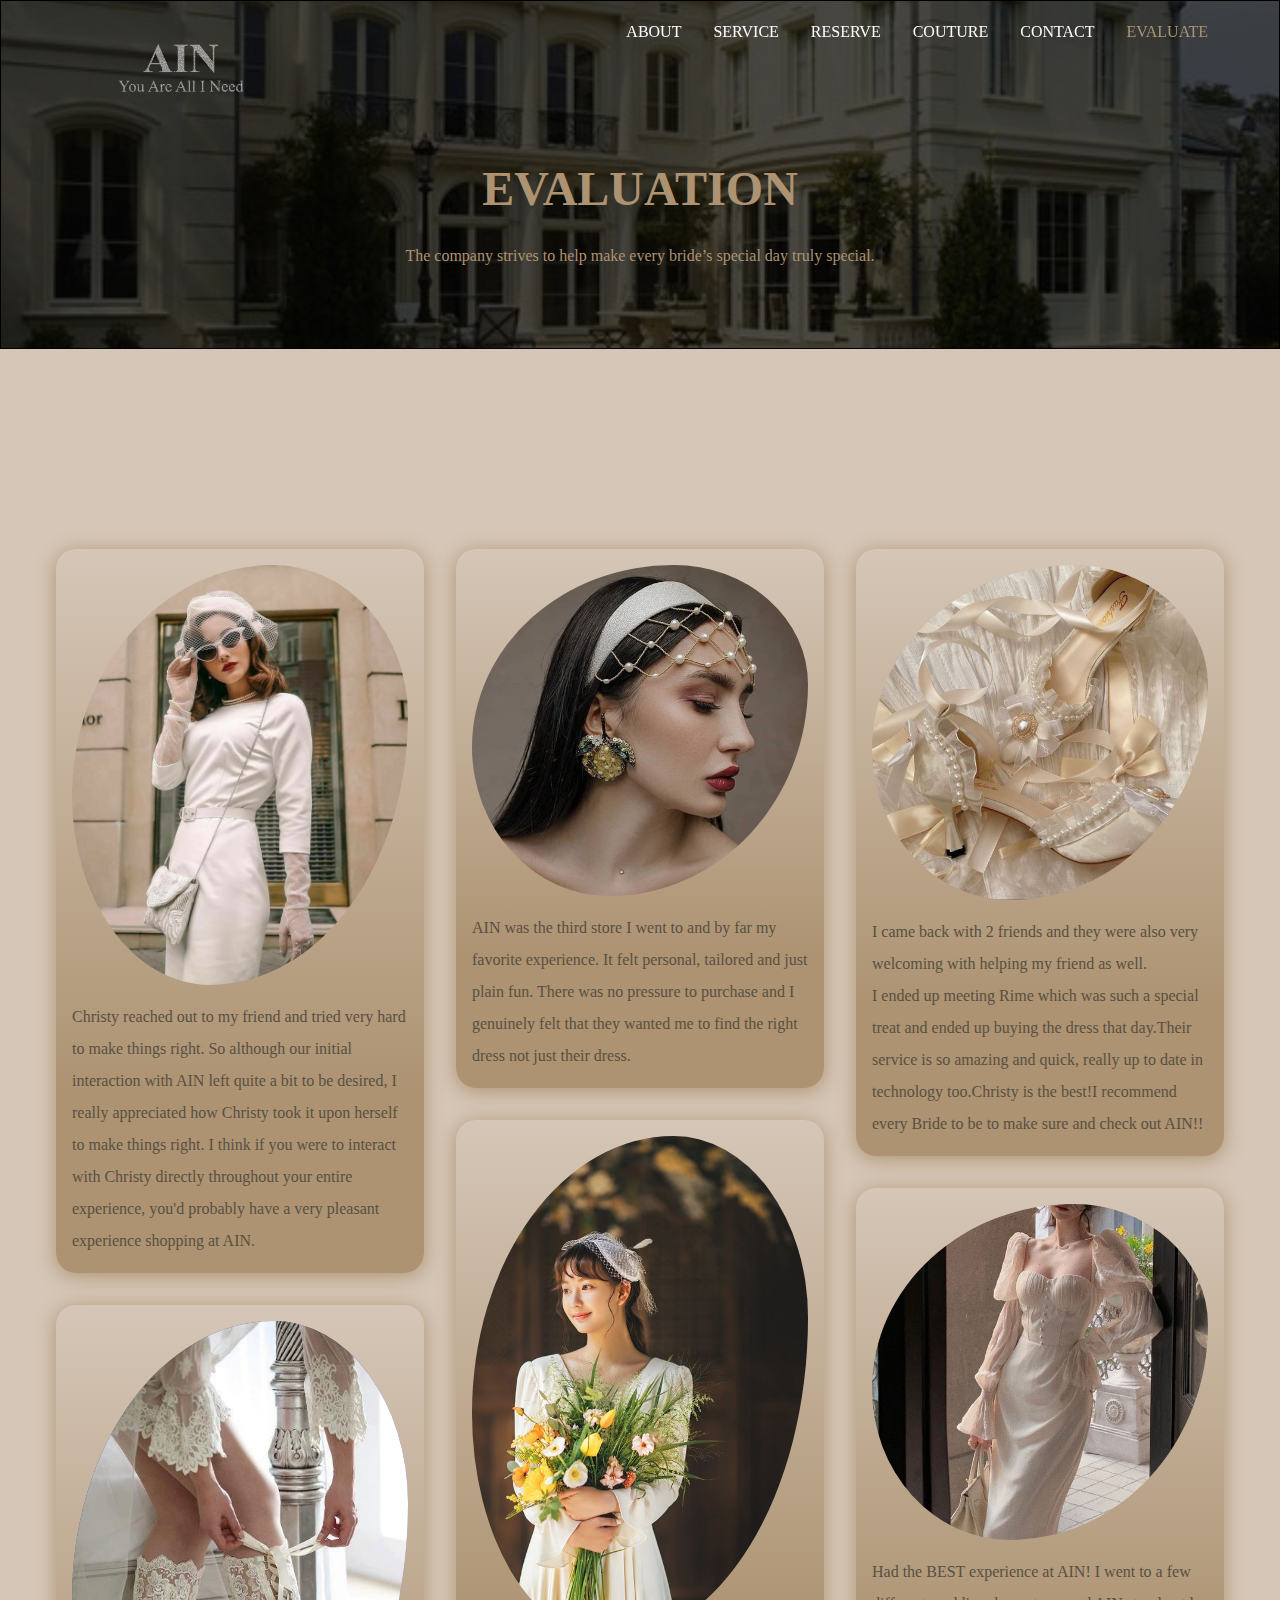
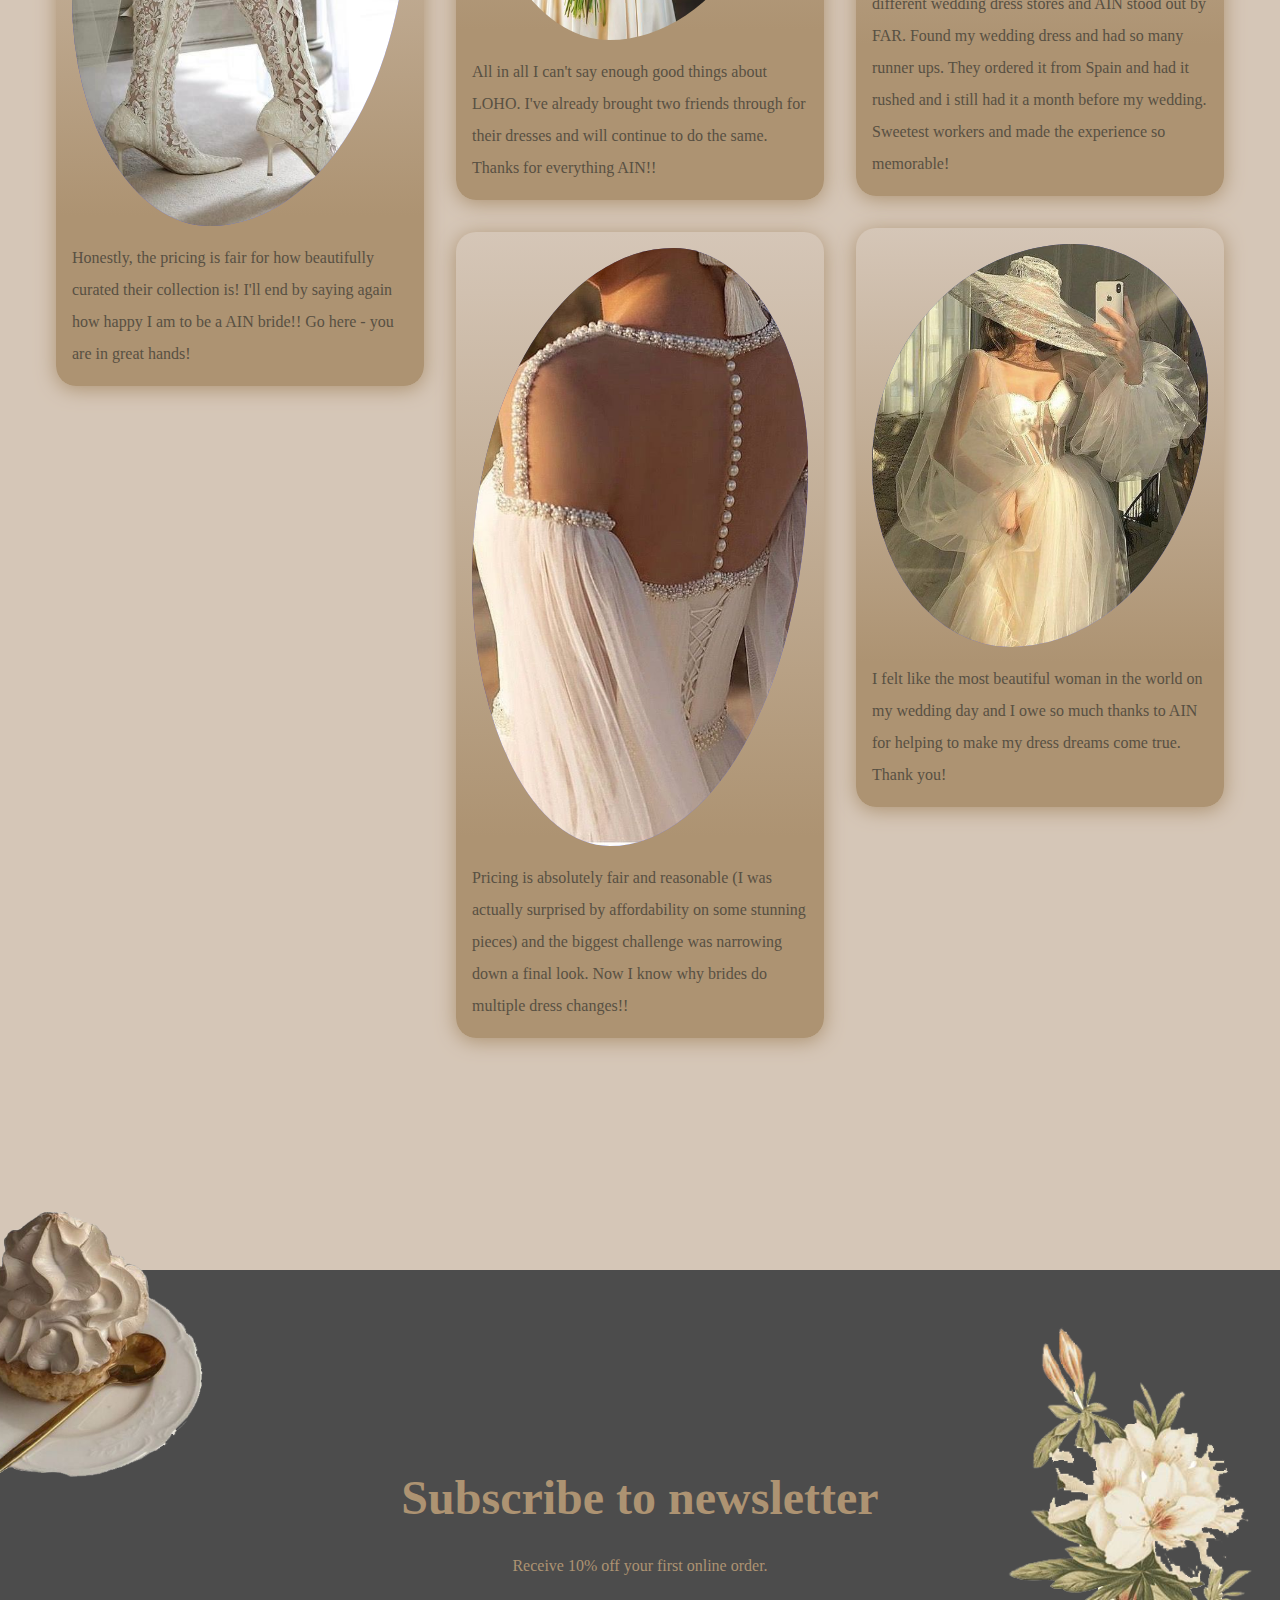
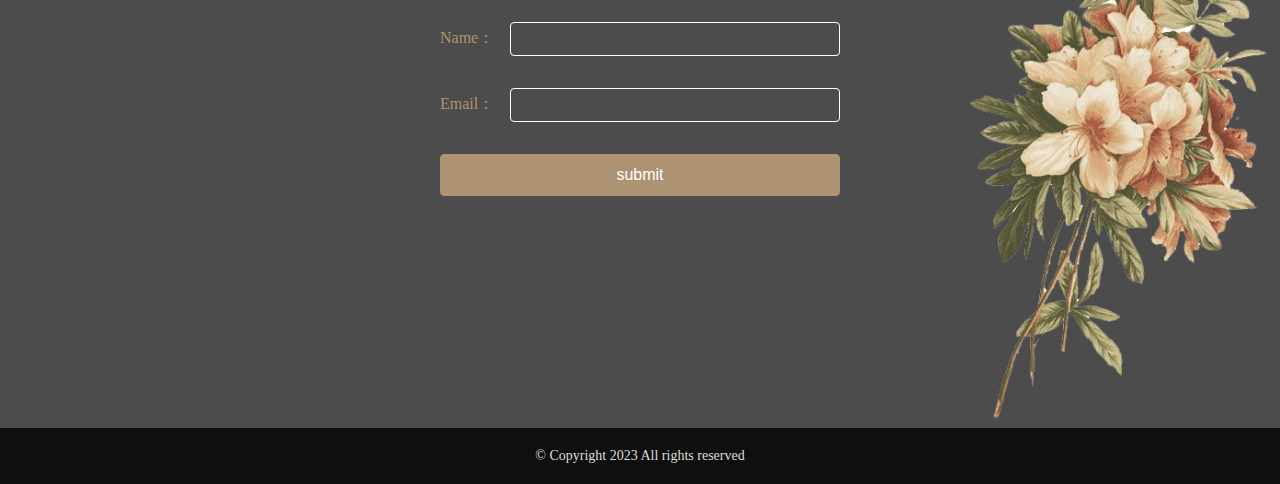
<file: evaluation.html>
<!DOCTYPE html>
<html lang="zh-Hent-TW">
<head>
	<meta charset="UTF-8">
	<meta name="viewport" content="width=device-width, initial-scale=1.0">
	<title>U R ALL I NEED</title>
	<!-- Normalize -->
	<link rel="stylesheet" href="assets/css/normalize.css">
	<!-- Vendor -->
	<link rel="stylesheet" href="assets/vendor/owlcarousel2/assets/owl.carousel.min.css">
	<link rel="stylesheet" href="assets/vendor/fancybox3/jquery.fancybox.css">
	<!-- <link rel="stylesheet" href="assets/vendor/owlcarousel2/assets/owl.theme.default.min.css"> -->
	<!-- Custom -->
	<link rel="stylesheet" href="assets/css/style.css">
</head>
<body>
	<div class="wrapper">

		<!-- Start header -->
		<header class="header">
			<div class="navbar">
				<div class="container">
					<a href="#!" class="brand">
						<h1>AIN</h1>
					</a>
					<ul class="nav js-onePageNav">
						<li class="nav-item">
							<a href="index.html#about" class="nav-link">ABOUT</a>
						</li>
						<li class="nav-item">
							<a href="index.html#service" class="nav-link">SERVICE</a>
						</li>
						<li class="nav-item">
							<a href="index.html#reservation" class="nav-link">RESERVE</a>
						</li>
						<li class="nav-item">
							<a href="index.html#menu" class="nav-link">COUTURE</a>
						</li>
						<li class="nav-item">
							<a href="index.html#contact" class="nav-link">CONTACT</a>
						</li>
						<li class="nav-item active">
							<a href="evaluation.html" class="nav-link">EVALUATE</a>
						</li>
						<!-- <a href="#!" class="close-btn">
							<span></span>
							<span></span>
						</a> -->
					</ul>
					<a href="#!" class="menu-toggle">
						<span></span>
						<span></span>
						<span></span>
					</a>
				</div>
			</div>
		</header>
		<!-- End header -->

		<!-- Start main -->
		<section class="main">
			
			<!-- Start page title -->
			<div class="page-title">
				<div class="mask-dark"></div>
				<div class="section-intro js-fadeInUp">
					<h2 class="title">EVALUATION</h2>
					<p class="para">The company strives to help make every bride’s special day truly special.

</p>
				</div>
			</div>
			<!-- End page title -->

			<!-- Start evaluation -->
			<div class="hero bg2">
				<div class="container">
					<div class="masonry-row">
						<div class="masonry-col">
							<div class="eval-card">
								<img class="image" src="assets/images/evaluation/1c6d733a469b2982e1adb8f70e9b64f7.jpg" alt="">
								<p class="para">Christy reached out to my friend and tried very hard to make things right.  So although our initial interaction with AIN left quite a bit to be desired, I really appreciated how Christy took it upon herself to make things right.  I think if you were to interact with Christy directly throughout your entire experience, you'd probably have a very pleasant experience shopping at AIN.</p>
							</div>
						</div>
						<div class="masonry-col">
							<div class="eval-card">
								<img class="image" src="assets/images/evaluation/001.jpg" alt="">
								<p class="para">AIN was the third store I went to and by far my favorite experience. It felt personal, tailored and just plain fun. There was no pressure to purchase and I genuinely felt that they wanted me to find the right dress not just their dress.</p>
							</div>
						</div>
						<div class="masonry-col">
							<div class="eval-card">
								<img class="image" src="assets/images/evaluation/003.jpg" alt="">
								<p class="para">I came back with 2 friends and they were also very welcoming with helping my friend as well. <br>I ended up meeting Rime which was such a special treat and ended up buying the dress that day.Their service is so amazing and quick, really up to date in technology too.Christy is the best!I recommend every Bride to be to make sure and check out AIN!!</p>
							</div>
						</div>
						<div class="masonry-col">
							<div class="eval-card">
								<img class="image" src="assets/images/evaluation/40dd63e81e97c92354162cee8151429f.jpg" alt="">
								<p class="para">All in all I can't say enough good things about LOHO. I've already brought two friends through for their dresses and will continue to do the same. Thanks for everything AIN!!

</p>
							</div>
						</div>
						<div class="masonry-col">
							<div class="eval-card">
								<img class="image" src="assets/images/evaluation/002.jpg" alt="">
								<p class="para">Had the BEST experience at AIN! I went to a few different wedding dress stores and AIN stood out by FAR. Found my wedding dress and had so many runner ups. They ordered it from Spain and had it rushed and i still had it a month before my wedding. Sweetest workers and made the experience so memorable!</p>
							</div>
						</div>
						<div class="masonry-col">
							<div class="eval-card">
								<img class="image" src="assets/images/evaluation/e89c30f185559fd91c69f2c67c214341.jpg" alt="">
								<p class="para">Honestly, the pricing is fair for how beautifully curated their collection is! I'll end by saying again how happy I am to be a AIN bride!! Go here - you are in great hands!</p>
							</div>
						</div>
						<div class="masonry-col">
							<div class="eval-card">
								<img class="image" src="assets/images/evaluation/46897079fc99b084e7502dcf430aa2fe.jpg" alt="">
								<p class="para">I felt like the most beautiful woman in the world on my wedding day and I owe so much thanks to AIN for helping to make my dress dreams come true. Thank you!</p>
							</div>
						</div>
						<div class="masonry-col">
							<div class="eval-card">
								<img class="image" src="assets/images/evaluation/004.jpg" alt="">
								<p class="para">Pricing is absolutely fair and reasonable (I was actually surprised by affordability on some stunning pieces) and the biggest challenge was narrowing down a final look. Now I know why brides do multiple dress changes!!</p>
							</div>
						</div>
					</div>
				</div>
			</div>
			<!-- End evaluation -->
			
		</section>
		<!-- End main -->

		<!-- Start footer -->
		<footer class="footer">
			<div class="mask-dark"></div>
			<div class="hero">
				<img src="assets/images/parallax/006.png" alt="" class="rellax parallax-6" data-rellax-speed="-2">
				<img src="assets/images/parallax/007.png" alt="" class="rellax parallax-7" data-rellax-speed="-2">
				<div class="container">
					<!-- <a href="#!" class="brand"></a>
					<ul class="nav">
						<li class="nav-item">
							<a href="" class="nav-link">關於</a>
						</li>
						<li class="nav-item">
							<a href="" class="nav-link">服務</a>
						</li>
						<li class="nav-item">
							<a href="" class="nav-link">訂位</a>
						</li>
						<li class="nav-item">
							<a href="" class="nav-link">菜單</a>
						</li>
						<li class="nav-item">
							<a href="" class="nav-link">聯絡</a>
						</li>
					</ul> -->
					<div class="section-intro js-fadeInUp">
						<h2 class="title">Subscribe to newsletter</h2>
						<p class="para">Receive 10% off your first online order.</p>
					</div>

					<form class="form js-fadeInUp" action="http://www.newsleopard.com/mailverify.htm?x=0000000065862abb01658ae5d37d35b1" target="popupwindow" method="post" onsubmit="window.open('', 'popupwindow', 'yesscrollbars=,width=350,height=115');return true">
						<div class="form__item">
							<label class="form__label" for="name">Name：</label>
							<input id="name" class="form__input" type="text" name="name">
						</div>
						<div class="form__item">
							<label class="form__label" for="mail">Email：</label>
							<input id="mail" class="form__input" type="email" name="email">
						</div>
						<div class="form__item">
							<input class="form__submit btn btn-primary btn-lg" type="submit" value="submit">
						</div>
					</form>

				</div>
			</div>
			<div class="copyright">
				<p>© Copyright 2023 All rights reserved</p>
			</div>
		</footer>
		<!-- End footer -->

	</div>
</body>
<!-- JS -->
<!-- lib -->
<script src="assets/vendor/jquery/jquery-3.3.1.min.js"></script>
<!-- vendor -->
<script src="assets/vendor/masonry/masonry.pkgd.min.js"></script>
<!-- custom -->
<script>
	// 導覽列的變化
	// x = $('.navbar').height();
	// console.log(x);
	// 抓取視窗偵測滾動事件
	$(window).scroll(function(){
		scrolledPx = $(this).scrollTop(); //抓取滾動距離
		if(scrolledPx >= 80){ //條件判斷 "如果滾動距離大於200px"
			$('.navbar').addClass('active'); //加上 active class
		}else{
			$('.navbar').removeClass('active'); //移除 active class
		}
	})

	// 彈跳選單 or 下拉選單
	$('.menu-toggle').on('click', function(){
		$(this).toggleClass('active');
		$('.navbar .nav').toggleClass('active');
	})
	$('.nav-link').on('click', function(){
		$('.menu-toggle').removeClass('active');
		$('.navbar .nav').removeClass('active');
	})

	// Masonry
	$('.masonry-row').masonry({
		itemSelector: '.masonry-col'
	});

</script>

</html>
</file>
<file: assets/css/style.css>
/**
 * Page name
 * Copyright 2017
 * Author
 * Licensed 
 */
/*------------------------------------*\
    Content
\*------------------------------------*/
/**
 * Content............You're reading it!
 * Globel...............Set common style
 * Layout...........Set grid
 * Components...........Set components styles
 */
 
 
/*------------------------------------*\
    Globel
\*------------------------------------*/
*{
	box-sizing: border-box;
	position: relative;
}
html,body{
	font-family: 'Century Gothic', Century Gothic;
}
h1,h2,h3,h4,h5,h6,p{
	padding: 0;
	margin: 0;
}
ul{
	list-style: none;
	margin: 0;
	padding: 0;
}
a{
	text-decoration: none;
	color: #585042;
	outline: none;
}




/*------------------------------------*\
    Layout
\*------------------------------------*/
.container{
	max-width: 1200px;
	margin: 0 auto;
	/*border: 1px solid #ccc;*/
	height: 100%;
	padding-right: 16px;
	padding-left: 16px;
	
}
.row{
	margin-left: -16px;
	margin-right: -16px;
}
.row:after{
	content: '';
	display: block;
	clear: both;
}
.col-lg-6,.col-lg-4,.col-lg-3,
.col-md-6,.col-md-12,
.col-sm-12{
	float: left;
	/*border: 1px solid red;*/
	padding-left: 16px;
	padding-right: 16px;
}
.col-lg-6{
	width: 50%;
}
.col-lg-4{
	width: 33.3333333%;
}
.col-lg-3{
	width: 25%;
}
@media (max-width: 768px){
	.col-md-6{
		width: 50%;
	}
	.col-md-12{
		width: 100%;
	}
}
@media (max-width: 576px){
	.col-sm-12{
		width: 100%;
	}
}
/*------------------------------------*\
    Components
\*------------------------------------*/

/* btn */
.btn{
	display: inline-block;
	font-size: 16px;
	line-height: 24px;
	padding: 4px 16px;
	border: 1px solid #fff;
	color: #fff;
	border-radius: 4px;
	transition: all 0.3s;
	cursor: pointer;
	outline: none;
}
/* 大小設定 */
.btn.btn-lg{
	padding: 8px 32px;
}
/* 主要按鈕 */
.btn.btn-primary{
	background-color: #ad9372;
	border: 1px solid #ad9372;
	color: #fefefe;
}
.btn.btn-primary:hover{
  border: 0;
  background: none;
  text-transform: uppercase;
  color: #ad9372;
  font-weight: bold;
  position: relative;
  outline: none;
 
  box-sizing: border-box;
}

.btn.btn-primary::before, .btn.btn-primary::after {
  box-sizing: inherit;
  position: absolute;
  content: '';
  border: 2px solid transparent;
  width: 0;
  height: 0;
}

.btn.btn-primary::after {
  bottom: 0;
  right: 0;
}

.btn.btn-primary::before {
  top: 0;
  left: 0;
}

.btn.btn-primary.btn.btn-primary:hover::before, .btn.btn-primary:hover::after {
  width: 100%;
  height: 100%;
}

.btn.btn-primary:hover::before {
  border-top-color: #ad9372;
  border-right-color: #ad9372;
  transition: width 0.3s ease-out, height 0.3s ease-out 0.3s;
}

.btn.btn-primary:hover::after {
  border-bottom-color: #ad9372;
  border-left-color: #ad9372;
  transition: border-color 0s ease-out 0.6s, width 0.3s ease-out 0.6s, height 0.3s ease-out 1s;
}


/* 次要按鈕 */
.btn.btn-secondary{
	border: 1px solid #ad9372;
	color: #ad9372;
}
.btn.btn-secondary:hover{
  border: 0;
  background: none;
  text-transform: uppercase;
  color: #ad9372;
  font-weight: bold;
  position: relative;
  outline: none;
 
  box-sizing: border-box;
}

.btn.btn-secondary::before, .btn.btn-secondary::after {
  box-sizing: inherit;
  position: absolute;
  content: '';
  border: 2px solid transparent;
  width: 0;
  height: 0;
}

.btn.btn-secondary::after {
  bottom: 0;
  right: 0;
}

.btn.btn-secondary::before {
  top: 0;
  left: 0;
}

.btn.btn-secondary.btn.btn-secondary:hover::before, .btn.btn-secondary:hover::after {
  width: 100%;
  height: 100%;
}

.btn.btn-secondary:hover::before {
  border-top-color: #ad9372;
  border-right-color: #ad9372;
  transition: width 0.3s ease-out, height 0.3s ease-out 0.3s;
}

.btn.btn-secondary:hover::after {
  border-bottom-color: #ad9372;
  border-left-color: #ad9372;
  transition: border-color 0s ease-out 0.6s, width 0.3s ease-out 0.6s, height 0.3s ease-out 1s;
}
.btn-group-center{
	text-align: center;
}
.btn-group-center .btn{
	margin-left: 12px;
	margin-right: 12px;
}
.btn-group-right{
	text-align: right;
}
.btn-group-right .btn{
	margin-left: 24px;
}
@media (max-width: 576px){
	.btn-group-center{
		display: flex;
		flex-direction: column;
		width: 240px;
		margin: 0 auto;
	}
	.btn-group-center .btn{
		margin-bottom: 24px;
	}
	.btn-group-center .btn:last-child{
		margin-bottom: 0;
	}
}



/* image-container */
.image-container{
	width: 100%;
}
.image-container:before{
	content: '';
	display: block;
	width: 100%;
	padding-top: 75%;
}
.image-container .image{
	position: absolute;
	top: 0;
	left: 0;
	width: 100%;
	height: 100%;
	background-position: center;
	background-size: cover;
	background-repeat: no-repeat;
	border-radius: 50% / 10%;
}

.image-container .image {
  
  background-image: linear-gradient(-225deg, #3D4E81 0%, #5753C9 48%, #6E7FF3 100%);
  transition: border-radius 0.1s linear;
  border-radius: 60% 40% 59% 41% / 55% 36% 64% 45%;
  animation: borderAnimation 10s infinite;
}

@keyframes borderAnimation
{
  0%   {border-radius: 60% 40% 59% 41% / 55% 36% 64% 45%;}
  25%  {border-radius: 40% 60% 37% 63% / 42% 56% 44% 58%;}
  50%  {border-radius: 50% 50% 39% 61% / 61% 69% 31% 39%;}
  75% {border-radius: 59% 41% 68% 32% / 48% 52% 48% 62%;}
}


/* navbar */
.navbar{
	height: 100px;
	/*background-color: rgba(0,0,0,0.8);*/
	/* border-bottom: 1px solid #666; */
	position: fixed;
	top: 0;
	left: 0;
	z-index: 500;
	width: 100%;
	transition: all 0.3s;
}
.navbar.active{
	height: 64px;
	border-bottom: 0px;
	background-color: rgba(0,0,0,0.8);
}
.navbar .brand{
	display: inline-block;
	width: 250px;
	height: 130px;
	background-image: url('../images/common/logologo.png');
	background-size: contain;
	background-position: center;
	background-repeat: no-repeat;

	text-indent: 100%;
	white-space: nowrap;
	overflow: hidden;
	transition: all 0.3s;
}
.navbar.active .brand{
	width: 160px;
	height: 64px;
}
.navbar .nav{
	float: right;
}
.navbar .nav .nav-item{
	float: left;
}
.navbar .nav .nav-link{
	color: #fefefe;
	display: block;
	line-height: 24px;
	padding: 20px 16px;
	transition: all 0.3s;
}
.navbar .nav .nav-link:hover,
.navbar .nav .nav-item.active .nav-link{
	color: #ad9372;
}
@media (max-width: 768px){
	.navbar .nav{
		position: fixed;
		top: 0;
		left: 0;
		width: 100%;
		height: 100%;
		background-color: #000;
		z-index: 500;

		display: flex;
		justify-content: center;
		flex-direction: column;
		
		opacity: 0;
		visibility: hidden;
		transition: all 0.3s;
	}
	.navbar .nav.active{
		opacity: 1;
		visibility: visible;
	}
	.navbar .nav .nav-item{
		float: none;
	}
	.navbar .nav .nav-item .nav-link{
		width: 100%;
		padding: 12px 16px;
		text-align: center;
	}
}

/* menu-toggle */
.menu-toggle{
	width: 48px;
	height: 48px;
	float: right;
	margin-top: 8px;
	padding: 12px 8px;
	display: none;
	z-index: 600;
}
@media (max-width: 768px){
	.menu-toggle{
		display: block;
	}
}
.menu-toggle span{
	width: 32px;
	height: 2px;
	display: block;
	background-color: #d5a26f;
	/*margin-bottom: 8px;*/
	position: absolute;
	left: 50%;
	transform: translate(-50%,0);
	transition: all 0.3s;
}
.menu-toggle span:nth-child(1){
	top: 12px;
}
.menu-toggle.active span:nth-child(1){
	top: 50%;
	transform: translate(-50%,-50%) rotate(45deg);
}
.menu-toggle span:nth-child(2){
	top: 22px;
}
.menu-toggle.active span:nth-child(2){
	opacity: 0;
}
.menu-toggle span:nth-child(3){
	top: 32px;
}
.menu-toggle.active span:nth-child(3){
	top: 50%;
	transform: translate(-50%,-50%) rotate(-45deg);
}


/* close-btn */
.close-btn{
	width: 48px;
	height: 48px;
	position: absolute;
	right: 16px;
	top: 8px;
	display: none;
}
@media (max-width: 768px){
	.close-btn{
		display: block;
	}
}
.close-btn span{
	width: 40px;
	height: 2px;
	background-color: #d5a26f;
	display: block;
	position: absolute;
	top: 50%;
	left: 50%;
	transform: translate(-50%,-50%);
}
.close-btn span:nth-child(1){
	transform: translate(-50%,-50%) rotate(45deg);
}
.close-btn span:nth-child(2){
	transform: translate(-50%,-50%) rotate(-45deg);
}

/* hero */
.hero{
	padding-top: 200px;
	padding-bottom: 200px;

}
@media (max-width: 768px){
	.hero{
		padding-top: 80px;
		padding-bottom: 80px;
	}
}
.hero.bg{
		background: #d5c6b7;
	}
.hero.bg2{
		background: #d5c6b7;
	}
.hero.hero-bg-white{
	background-color: #d5c6b7;
}
.hero.hero-bg-grey{
	background-color: #d5c6b7;
}

/* jumbotron */
.jumbotron{
	border: 1px solid #000;
	padding-top: 184px;
	padding-bottom: 120px;
	/*background-image: url('../images/bg/bg001.jpg');*/
	background-position: center;
	background-size: cover;
	background-attachment: fixed;
}
.jumbotron .mask-dark{
	background-color: rgba(0,0,0,0.2);
}
.jumbotron .logo-image{
	width: 350px;
	height: 350px;
	background-image: url('../images/common/logologo.png');
	background-position: center;
	background-size: contain;
	background-repeat: no-repeat;
	margin: 0 auto;
}
@media (max-width: 768px){
	.jumbotron{
		padding-top: 144px;
		padding-bottom: 80px;
	}
	.jumbotron .logo-image{
		width: 200px;
		height: 200px;
	}
}

/* mask */
.mask-dark{
	position: absolute;
	width: 100%;
	height: 100%;
	left: 0;
	top: 0;
	background-color: rgba(0,0,0,0.7);
}

/* about-preview */
@media (max-width: 768px){
	.about-preview{
		margin-bottom: 48px;
	}
}
.about-preview .title{
	font-size: 32px;
	
	margin-bottom: 24px;
	margin-top: 80px;
	color: #ad9372;
    width: 21em;
    height: 1.5em;
    border-right: 1px solid transparent;
    animation: typing 2s steps(42, end), blink-caret .75s step-end infinite;
    font-family: Consolas, Monaco;
    word-break: break-all;
    overflow: hidden;
}
.about-preview .title{
	animation: move 5s infinite;
}
@keyframes move {
	0%{left: 0px;}
	50%{left: 20px;}
	100%{left: 0px;}
}
@media (max-width: 992px){
	.about-preview .title{
		margin-top: 0;
	}
}
@keyframes typing {
    from {
        width: 0;
    }
​
    to {
        width: 21em;
    }
}
​
/* 光标 */
@keyframes blink-caret {
​
    from,
    to {
        border-color: transparent;
    }
​
    50% {
        border-color: currentColor;
    }
 
}




.about-preview .para{
	font-size: 16px;
	line-height: 32px;
	color: #585042;
	margin-bottom: 24px;
}

/* section-intro */
.section-intro{
	text-align: center;
	margin-bottom: 40px;
}
.section-intro .title{
	font-size: 48px;
	color: #585042;
	margin-bottom: 24px;
	
   
}
.section-intro .title{
	animation: move 5s infinite;
}
@keyframes move {
	0%{left: 0px;}
	50%{left: 20px;}
	100%{left: 0px;}
}


.section-intro .para{
	font-size: 16px;
	line-height: 32px;
	color: #585042;
}
@media (max-width: 768px){
	.section-intro .title{
		font-size: 32px;
	}
}

/* service-item */
@media (max-width: 768px){
	.service-item{
		margin-bottom: 48px;
	}
	.service-group [class^="col-"]:last-child .service-item{
		margin-bottom: 0;
	}
}
.service-item .preview{
	padding-top: 16px;
}
.service-item .title{
	font-size: 24px;
	color: #ad9372;
	margin-bottom: 8px;

	white-space: nowrap;
	overflow: hidden;
	text-overflow: ellipsis;
}
.service-item .subtitle{
	font-size: 14px;
	color: #585042;
	margin-bottom: 16px;
}
.service-item .para{
	color: #585042;
	font-size: 16px;
	line-height: 24px;
	margin-bottom: 24px;

	/*border: 1px solid #000;*/
	height: 72px;
	overflow: hidden;
}

/* reservation */
.reservation{
	background-image: url('../images/bg/bg002.jpg');
	background-position: center;
	background-size: cover;
	background-attachment: fixed;
}
.reservation .section-intro .title,
.reservation .section-intro .para{
	color: #ad9372;
}

/* menu-list */
.menu-list{
	margin-bottom: 64px;
}
.menu-list:last-child{
	margin-bottom: 0;
}
.menu-list .title-bar{
	/*border: 1px solid #000;*/
	margin-bottom: 24px;
}
.menu-list .title-bar:after{
	content: '';
	display: block;
	clear: both;
}
.menu-list .title-bar .title{
	font-size: 24px;
	line-height: 40px;
	color: #ad9372;
	float: left;
	padding-left: 16px;
}
.menu-list .title-bar .title:before{
	content: '';
	display: inline-block;
	width: 4px;
	height: 24px;
	background-color: #ad9372;
	
	position: absolute;
	left: 0;
	top: 50%;
	transform: translate(0,-50%);
}
.menu-list .title-bar .btn{
	padding-top: 8px;
	padding-bottom: 8px;
	float: right;
}
.menu-list .list-item .image-container{
	margin-bottom: 16px;
}
.menu-list .list-item .image-container:before{
	padding-top: 100%;
}
.menu-list .list-item .title{
	font-size: 18px;
	color: #585042;
	line-height: 24px;
	margin-bottom: 8px;
}
.menu-list .list-item .subtitle{
	font-size: 14px;
	color: #ad9372;
}
@media (max-width: 768px){
	.menu-list .list-item{
		/*margin-bottom: 48px;*/
	}
}

/* owl-carousel */
.owl-theme .owl-dots{
	display: flex;
	justify-content: center;
	margin-top: 24px;
}
@media (max-width: 768px){
	.owl-theme .owl-dots{
		margin-bottom: 24px;
	}
}
.owl-theme button.owl-dot{
	display: inline-block;
	vertical-align: top;
	width: 15px;
	height: 15px;
	border-radius: 50%;
	background-color: #ccc;
	outline: none;
	margin: 0 4px;
}
.owl-theme button.owl-dot.active{
	background-color: #ad9372;
}
.owl-theme .owl-nav{
	position: absolute;
	top: calc((100% - 106px) / 2);
	width: 100%;
}
.owl-theme .owl-nav button.owl-prev,
.owl-theme .owl-nav button.owl-next{
	width: 40px;
	height: 40px;
	border-radius: 50%;
	background-color: #ad9372;
	outline: none;
	color: #fff;
	box-shadow: 0 3px 5px rgba(0,0,0,0.5);
	position: absolute;
	transform: translate(0,-50%);
	top: 0;
	opacity: 0.5;
	transition: all 0.3s;
}
.owl-theme:hover .owl-nav button.owl-prev,
.owl-theme:hover .owl-nav button.owl-next{
	opacity: 1;
}
@media (max-width: 768px){
	.owl-theme .owl-nav button.owl-prev,
	.owl-theme .owl-nav button.owl-next{
		opacity: 1;
	}
}
.owl-theme .owl-nav button.owl-prev{
	left: -16px;
}
.owl-theme .owl-nav button.owl-next{
	right: -16px;
}



/* contact */
.contact-info{
	padding-top: 40px;
}
.contact-info .info-item{
	margin-bottom: 24px;
}
.contact-info .info-item .title{
	color: #ad9372;
	margin-bottom: 16px;
}
.contact-info .info-item .title span{
	display: inline-block;
	border-bottom: 2px solid #ad9372;
	line-height: 36px;
}
.contact-info .info-item .info{
	line-height: 32px;
}
.map-container{
	width: 100%;
	padding-top: 75%;
}
.map-container iframe{
	position: absolute;
	top: 0;
	left: 0;
}

/* footer */
.footer{
	background-image: url('../images/bg/bg003.jpg');
	background-position: center;
	background-size: cover;
	background-attachment: fixed;
}
.footer .brand{
	width: 240px;
	height: 240px;
	display: block;
	margin: 0 auto;
	background-image: url('../images/common/logo-w.png');
	background-position: center;
	background-size: contain;
}
@media (max-width: 768px){
	.footer .brand{
		width: 200px;
		height: 200px;
	}
}
.footer .nav{
	display: flex;
	justify-content: center;
}
.footer .nav .nav-link{
	display: block;
	color: #fefefe;
	padding: 24px;
	line-height: 24px;
	transition: all 0.3s;
}
@media (max-width: 768px){
	.footer .nav .nav-link{
		padding: 24px 8px;
	}
}
.footer .nav .nav-link:hover{
	color: #d5a26f;
}
.footer .copyright{
	background-color: rgba(0,0,0,0.8);
	color: #ddd;
	text-align: center;
	line-height: 24px;
	padding: 16px 0;
	font-size: 14px;
}
.footer .section-intro .title,
.footer .section-intro .para{
	color: #ad9372;
}

/* form */
.form{
	max-width: 400px;
	margin: 0 auto;
}
.form__item{
	display: flex;
	margin-bottom: 32px;
	align-items: center;
}
.form__label{
	color: #ad9372;
	margin-right: 16px;
}
.form__input{
	display: inline-block;
	flex: 1;
	border: 1px solid #fff;
	line-height: 32px;
	background-color: transparent;
	color: #fff;
	border-radius: 4px;
	padding: 0 8px;
	outline: none;
}
.form__input:focus{
	border: 1px solid #d5a26f;
}
.form__submit{
	flex: 1;
}

/* hidden */
.desktop-hidden{
	display: none;
}
@media (max-width: 768px){
	.desktop-hidden{
		display: block;
	}
	.mobile-hidden{
		display: none;
	}
}

/* parallax */
.rellax{
	position: absolute;
}
@media (max-width: 1024px){
	.rellax{
		display: none;
	}
}
.parallax-1{
	width: 30%;
	right: 0;
	top: -40%;
}
.parallax-2{
	width: 27%;
	left: 0;
	top: -2%;
}
.parallax-3{
	width: 25%;
	right: 0;
	top: -5%;
}
.parallax-4{
	width: 30%;
	left: 0;
	top: 0%;
}
.parallax-5{
	width: 30%;
	right: 0;
	top: -15%;
}
.parallax-6{
	width: 30%;
	left: -10%;
	top: -15%;
}
.parallax-7{
	width: 25%;
	right: 0%;
	bottom: 0%;
}

/* evaluation page */

/* page title */
.page-title{
	padding-top: 160px;
	padding-bottom: 76px;
	border: 1px solid #000;
	background-image: url('../images/bg/bg001.jpg');
	background-size: cover;
	background-position: center;
	background-repeat: no-repeat;
}
.page-title .section-intro{
	margin-bottom: 0;
}
.page-title .section-intro .title,
.page-title .section-intro .para{
	color: #ad9372;
}

/* eval card */
.eval-card{
	background: rgb(173,147,114);
background: linear-gradient(0deg, rgba(173,147,114,1) 25%, rgba(255,255,255,0) 100%);
	padding: 16px;
	box-shadow: 0 3px 20px rgba(173,147,114,1);
	margin-bottom: 32px;
	border-radius: 20px;
}
.eval-card .image{
	display: block;
	width: 100%;
	margin-bottom: 16px;
}

.eval-card .image {
  
  background-image: linear-gradient(-225deg, #3D4E81 0%, #5753C9 48%, #6E7FF3 100%);
  transition: border-radius 0.1s linear;
  border-radius: 60% 40% 59% 41% / 55% 36% 64% 45%;
  animation: borderAnimation 10s infinite;
}

@keyframes borderAnimation
{
  0%   {border-radius: 60% 40% 59% 41% / 55% 36% 64% 45%;}
  25%  {border-radius: 40% 60% 37% 63% / 42% 56% 44% 58%;}
  50%  {border-radius: 50% 50% 39% 61% / 61% 69% 31% 39%;}
  75% {border-radius: 59% 41% 68% 32% / 48% 52% 48% 62%;}
}

.eval-card .para{
	line-height: 32px;
	font-size: 16px;
	color: #585042;
}

.masonry-row{
	margin-left: -16px;
	margin-right: -16px;
}
.masonry-col{
	padding-left: 16px;
	padding-right: 16px;
	width: 33.333333%;
}
@media (max-width: 768px){
	.masonry-col{
		width: 50%;
	}
}
@media (max-width: 576px){
	.masonry-col{
		width: 100%;
	}
}
</file>
